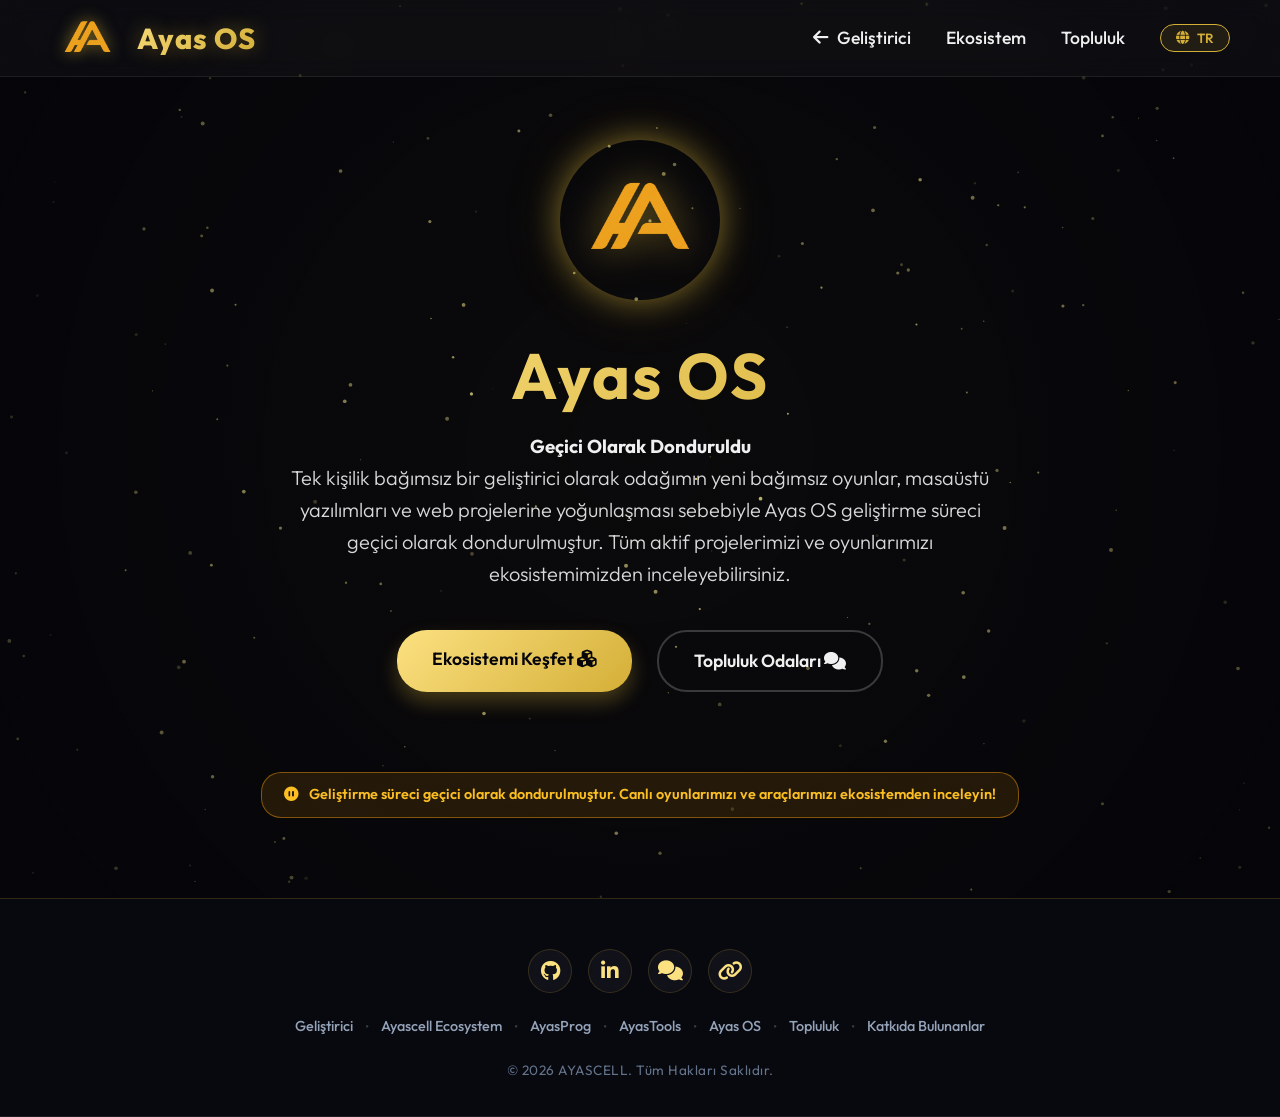
<file: index.html>
<!DOCTYPE html>
<html lang="en">

<head>
    <meta charset="UTF-8">
    <meta name="viewport" content="width=device-width, initial-scale=1.0">

    <!-- Önbellek Engelleme / Anlık Güncelleme Başlangıcı -->
    <meta http-equiv="Cache-Control" content="no-cache, no-store, must-revalidate">
    <meta http-equiv="Pragma" content="no-cache">
    <meta http-equiv="Expires" content="0">
    <!-- Önbellek Engelleme / Anlık Güncelleme Sonu -->
    <title>Ayas OS | Linux Operating System</title>
    
    <link rel="canonical" href="https://ayascell.com/AyasOS/">
    <link rel="alternate" hreflang="tr" href="https://ayascell.com/AyasOS/">
    <link rel="alternate" hreflang="en" href="https://ayascell.com/AyasOS/">
    <link rel="alternate" hreflang="x-default" href="https://ayascell.com/AyasOS/">
    <meta name="description" content="Ayas OS — A fast, lightweight, and modern Debian-based Linux operating system developed by AYASCELL, featuring an official APT package repository.">
    <meta name="keywords" content="Ayas OS, AYASCELL, Linux Operating System, Debian-based Linux, APT Repository, Open Source OS, Desktop Linux">
    <meta name="author" content="AYASCELL">
    <meta name="robots" content="index, follow, max-image-preview:large, max-snippet:-1, max-video-preview:-1">
    <meta name="googlebot" content="index, follow, max-image-preview:large, max-snippet:-1, max-video-preview:-1">
    <meta name="bingbot" content="index, follow, max-image-preview:large, max-snippet:-1, max-video-preview:-1">
    <meta name="thumbnail" content="https://ayascell.com/assets/ayascell-logo-dark.png">

    <!-- Open Graph -->
    <meta property="og:type" content="website">
    <meta property="og:site_name" content="Ayas OS">
    <meta property="og:url" content="https://ayascell.com/AyasOS/">
    <meta property="og:title" content="Ayas OS | Linux Operating System">
    <meta property="og:description" content="A fast, lightweight, and modern Debian-based Linux operating system by AYASCELL.">
    <meta property="og:image" content="https://ayascell.com/assets/og-image.png">
    <meta property="og:image:width" content="1200">
    <meta property="og:image:height" content="630">
    <meta property="og:locale" content="en_US">
    <meta property="og:locale:alternate" content="tr_TR">

    <!-- Favicon -->
    <link rel="icon" type="image/x-icon" href="favicon.ico">
    <link rel="icon" type="image/png" sizes="192x192" href="favicon.png">
    <link rel="apple-touch-icon" sizes="180x180" href="assets/apple-touch-icon.png">

    <!-- Twitter Card -->
    <meta name="twitter:card" content="summary_large_image">
    <meta name="twitter:title" content="Ayas OS | Linux Operating System">
    <meta name="twitter:description" content="A fast, lightweight, and modern Debian-based Linux operating system by AYASCELL.">
    <meta name="twitter:image" content="https://ayascell.com/assets/og-image.png">

    <!-- Schema.org JSON-LD -->
    <script type="application/ld+json">
    {
      "@context": "https://schema.org",
      "@graph": [
        {
          "@type": "SoftwareApplication",
          "@id": "https://ayascell.com/AyasOS/#software",
          "name": "Ayas OS",
          "operatingSystem": "Linux (Debian-based)",
          "applicationCategory": "OperatingSystem",
          "url": "https://ayascell.com/AyasOS/",
          "image": "https://ayascell.com/assets/ayasoslogo.png",
          "description": "A fast, modern, and minimalist Debian-based Linux operating system project.",
          "offers": {
            "@type": "Offer",
            "price": "0",
            "priceCurrency": "USD"
          },
          "author": {
            "@type": "Organization",
            "@id": "https://ayascell.com/#organization",
            "name": "AYASCELL",
            "url": "https://ayascell.com/"
          }
        },
        {
          "@type": "BreadcrumbList",
          "itemListElement": [
            {
              "@type": "ListItem",
              "position": 1,
              "name": "AYASCELL",
              "item": "https://ayascell.com/"
            },
            {
              "@type": "ListItem",
              "position": 2,
              "name": "Ayas OS",
              "item": "https://ayascell.com/AyasOS/"
            }
          ]
        }
      ]
    }
    </script>

    <link rel="stylesheet" href="https://cdnjs.cloudflare.com/ajax/libs/font-awesome/6.5.1/css/all.min.css" />
    <link href="https://fonts.googleapis.com/css2?family=Outfit:wght@300;400;500;700;800&display=swap" rel="stylesheet">
    <link rel="stylesheet" href="style.css?v=20261115_220955">

    <style>
        /* Base specific styles */
        .showcase-container {
            display: grid;
            grid-template-columns: 1fr;
            gap: 40px;
            margin-top: 60px;
            align-items: center;
        }

        @media (min-width: 1024px) {
            .showcase-container {
                grid-template-columns: 1fr 1fr;
            }
        }

        /* Language Toggle Classes */
        .lang-btn {
            background: rgba(212, 175, 55, 0.1);
            border: 1px solid var(--primary-gold);
            color: var(--primary-gold);
            padding: 5px 15px;
            border-radius: 20px;
            cursor: pointer;
            font-family: inherit;
            font-weight: 600;
            transition: all 0.3s ease;
            display: flex;
            align-items: center;
            gap: 8px;
        }

        .lang-btn:hover {
            background: var(--primary-gold);
            color: var(--dark-bg);
            box-shadow: 0 0 15px rgba(212, 175, 55, 0.4);
        }

        /* Default state: English */
        .lang-tr {
            display: none !important;
        }

        .lang-en {
            display: inline !important;
        }

        /* When Turkish is active */
        .show-tr .lang-tr {
            display: inline !important;
        }

        .show-tr .lang-en {
            display: none !important;
        }

        /* Full height for coming soon page */
        .hero-section.coming-soon {
            min-height: calc(100vh - 80px);
            /* Account for header */
        }
    </style>
</head>

<body>

    <canvas id="starfield-canvas"></canvas>
    <div class="glass-overlay"></div>

    <header class="main-header glass">
        <nav class="navbar">
            <a href="#" class="logo-link">
                <img src="assets/ayasoslogo.png" alt="Ayas OS Logo" class="header-logo-image">
                <span class="gradient-text header-logo-text glow-text">Ayas OS</span>
            </a>
            <div class="menu-toggle" id="menu-toggle">
                <i class="fas fa-bars"></i>
            </div>
            <ul class="nav-links" id="nav-links">
                <li><a href="https://ayascell.com/"><span class="lang-en"><i class="fas fa-arrow-left"
                                style="margin-right: 5px;"></i> Developer</span><span class="lang-tr"><i
                                class="fas fa-arrow-left" style="margin-right: 5px;"></i> Geliştirici</span></a></li>
                <li><a href="https://ayascell.com/ecosystem/" target="_blank"><span
                            class="lang-en">Ecosystem</span><span class="lang-tr">Ekosistem</span></a></li>
                <li><a href="https://ayascell.com/ayas-discussions/" target="_blank"><span
                            class="lang-en">Community</span><span class="lang-tr">Topluluk</span></a></li>
                <li>
                    <button id="lang-toggle" class="lang-btn">
                        <i class="fas fa-globe"></i> <span id="current-lang">TR</span>
                    </button>
                </li>
            </ul>
        </nav>
    </header>

    <!-- Hero Section -->
    <section id="hero" class="hero-section coming-soon">
        <div class="hero-content">
            <div class="profile-avatar avatar-glow" style="border: none; background: transparent;">
                <img src="assets/ayasoslogo.png" alt="Ayas OS Logo"
                    style="object-fit: contain; filter: drop-shadow(0 0 20px rgba(212,175,55,0.5));">
            </div>
            <h1 class="gradient-text mega-title" style="font-size: 4em;">
                <span class="lang-en">Ayas OS</span>
                <span class="lang-tr">Ayas OS</span>
            </h1>
            <h3 class="subtitle">
                <span class="lang-en">Temporarily Paused</span>
                <span class="lang-tr">Geçici Olarak Donduruldu</span>
            </h3>
            <p>
                <span class="lang-tr">Tek kişilik bağımsız bir geliştirici olarak odağımın yeni bağımsız oyunlar, masaüstü yazılımları ve web projelerine yoğunlaşması sebebiyle Ayas OS geliştirme süreci geçici olarak dondurulmuştur. Tüm aktif projelerimizi ve oyunlarımızı ekosistemimizden inceleyebilirsiniz.</span>
                <span class="lang-en">As a solo indie developer, development of Ayas OS is temporarily paused to concentrate focus on new indie games, desktop software, and web projects. You can explore all our active projects and live games in our ecosystem.</span>
            </p>
            <div class="hero-buttons">
                <a href="https://ayascell.com/ecosystem/"
                    class="link-button solid gold-gradient">
                    <span class="lang-en">Explore Ecosystem <i class="fas fa-cubes"></i></span>
                    <span class="lang-tr" style="color: #05050A;">Ekosistemi Keşfet <i class="fas fa-cubes"></i></span>
                </a>
                <a href="https://ayascell.com/ayas-discussions/" target="_blank" class="link-button outline glow-hover">
                    <span class="lang-en">Join Discussions <i class="fas fa-comments"></i></span>
                    <span class="lang-tr">Topluluk Odaları <i class="fas fa-comments"></i></span>
                </a>
            </div>

            <!-- Development Status Banner -->
            <div
                style="background: rgba(245, 158, 11, 0.12); border: 1px solid rgba(245, 158, 11, 0.45); color: #FBBF24; text-align: center; padding: 10px 22px; font-size: 0.9em; font-weight: 600; border-radius: 20px; display: inline-block; margin-top: 30px;">
                <span class="lang-en"><i class="fas fa-pause-circle" style="margin-right: 8px;"></i> Development is temporarily on hold. Check out our live games & apps in the ecosystem!</span>
                <span class="lang-tr"><i class="fas fa-pause-circle" style="margin-right: 8px;"></i> Geliştirme süreci geçici olarak dondurulmuştur. Canlı oyunlarımızı ve araçlarımızı ekosistemden inceleyin!</span>
            </div>
        </div>
    </section>

    <!-- Footer -->
    <footer id="reach" class="main-footer glass">
        <div class="footer-container">
            <div class="footer-social-links">
                <a href="https://github.com/AYASCELL" target="_blank" rel="noopener noreferrer" class="social-icon github-icon" title="GitHub"><i class="fab fa-github"></i></a>
                <a href="https://www.linkedin.com/company/ayascell" target="_blank" rel="noopener noreferrer" class="social-icon linkedin-icon" title="LinkedIn"><i class="fab fa-linkedin-in"></i></a>
                <a href="https://ayascell.com/ayas-discussions/" target="_blank" rel="noopener noreferrer" class="social-icon community-icon" title="Topluluk / Community"><i class="fas fa-comments"></i></a>
                <a href="https://ayascell.com/links.html" target="_blank" rel="noopener noreferrer" class="social-icon links-icon" title="Tüm Linkler"><i class="fas fa-link"></i></a>
            </div>
            <div class="footer-links-row">
                <a href="https://ayascell.com/" target="_blank" rel="noopener noreferrer"><span class="lang-tr">Geliştirici</span><span class="lang-en">Developer</span></a>
                <span class="footer-divider">•</span>
                <a href="https://ayascell.com/ecosystem/" target="_blank" rel="noopener noreferrer"><span class="lang-tr">Ayascell Ecosystem</span><span class="lang-en">Ayascell Ecosystem</span></a>
                <span class="footer-divider">•</span>
                <a href="https://ayasprog.ayascell.com/" target="_blank" rel="noopener noreferrer"><span class="lang-tr">AyasProg</span><span class="lang-en">AyasProg</span></a>
                <span class="footer-divider">•</span>
                <a href="https://ayastools.ayascell.com/" target="_blank" rel="noopener noreferrer"><span class="lang-tr">AyasTools</span><span class="lang-en">AyasTools</span></a>
                <span class="footer-divider">•</span>
                <a href="index.html"><span class="lang-tr">Ayas OS</span><span class="lang-en">Ayas OS</span></a>
                <span class="footer-divider">•</span>
                <a href="https://ayascell.com/ayas-discussions/" target="_blank" rel="noopener noreferrer"><span class="lang-tr">Topluluk</span><span class="lang-en">Community</span></a>
                <span class="footer-divider">•</span>
                <a href="https://ayascell.com/contributors.html" target="_blank" rel="noopener noreferrer"><span class="lang-tr">Katkıda Bulunanlar</span><span class="lang-en">Contributors</span></a>
            </div>
            <p class="copyright-text">&copy; <span class="current-year"></span> AYASCELL. <span class="lang-tr">Tüm Hakları Saklıdır.</span><span class="lang-en">All Rights Reserved.</span></p>
        </div>
    </footer>

    <script src="app.js?v=20261115_220955"></script>
</body>

</html>
</file>
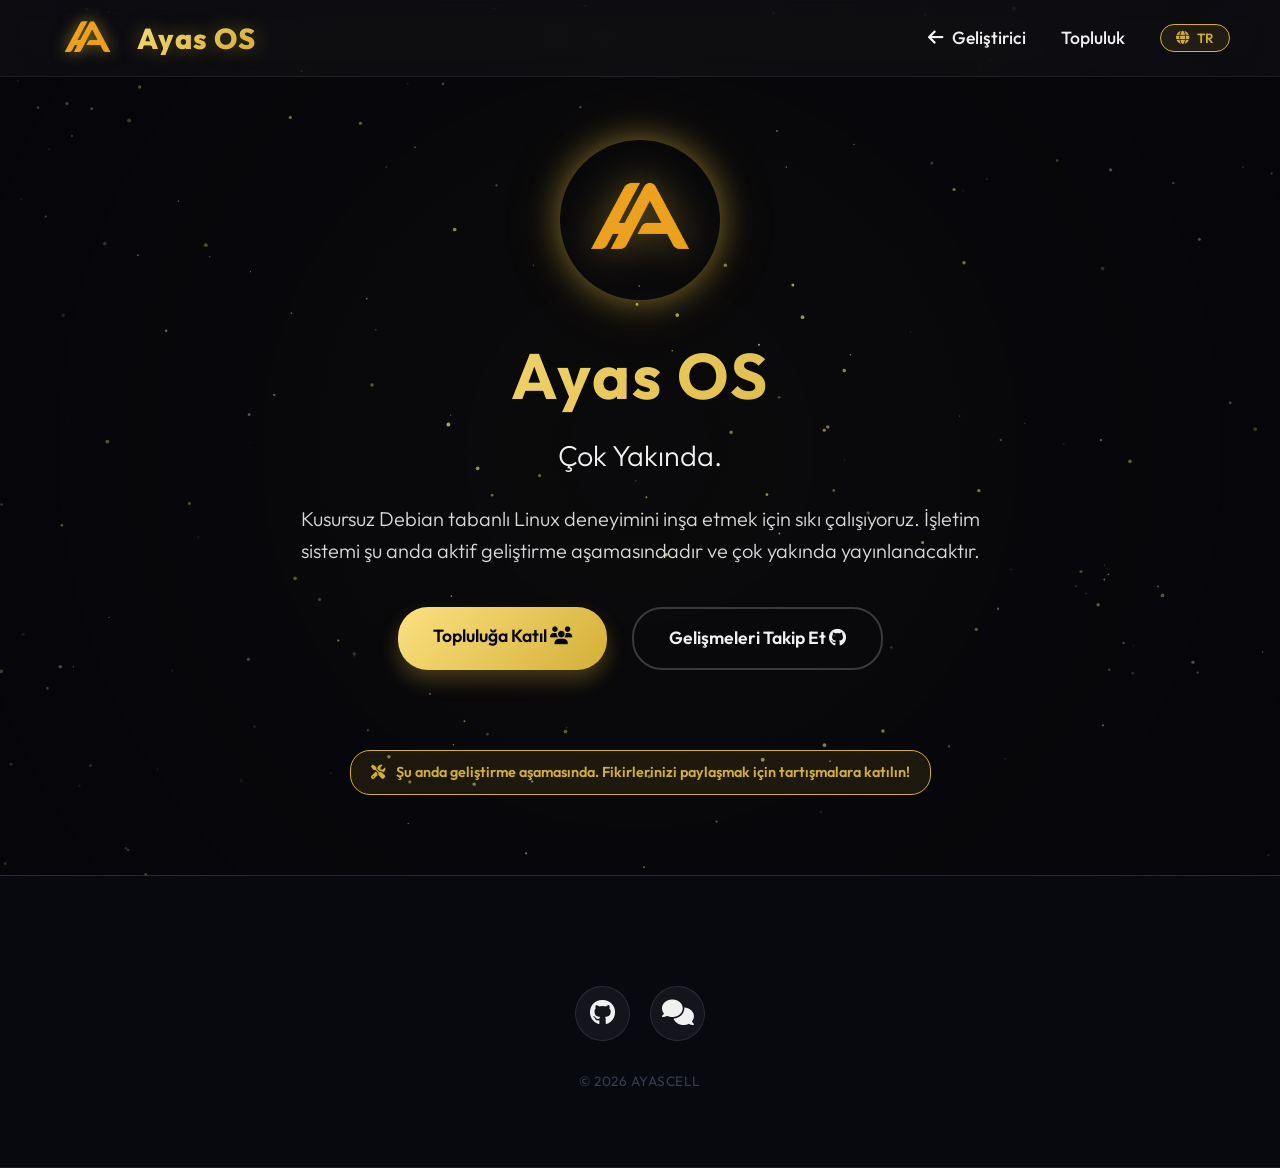
<file: index1.html>
<!DOCTYPE html>
<html lang="en">

<head>
    <meta charset="UTF-8">
    <meta name="viewport" content="width=device-width, initial-scale=1.0">
    <title>Ayas OS - Coming Soon</title>
    <link rel="icon" type="image/png" href="assets/ayasoslogo.png">

    <link rel="stylesheet" href="https://cdnjs.cloudflare.com/ajax/libs/font-awesome/6.5.1/css/all.min.css" />
    <link href="https://fonts.googleapis.com/css2?family=Outfit:wght@300;400;500;700;800&display=swap" rel="stylesheet">
    <link rel="stylesheet" href="style.css">
    
    <style>
        /* Base specific styles */
        .showcase-container {
            display: grid;
            grid-template-columns: 1fr;
            gap: 40px;
            margin-top: 60px;
            align-items: center;
        }
        
        @media (min-width: 1024px) {
            .showcase-container {
                grid-template-columns: 1fr 1fr;
            }
        }
        
        /* Language Toggle Classes */
        .lang-btn {
            background: rgba(212, 175, 55, 0.1);
            border: 1px solid var(--primary-gold);
            color: var(--primary-gold);
            padding: 5px 15px;
            border-radius: 20px;
            cursor: pointer;
            font-family: inherit;
            font-weight: 600;
            transition: all 0.3s ease;
            display: flex;
            align-items: center;
            gap: 8px;
        }
        .lang-btn:hover {
            background: var(--primary-gold);
            color: var(--dark-bg);
            box-shadow: 0 0 15px rgba(212, 175, 55, 0.4);
        }
        
        /* Default state: English */
        .lang-tr { display: none !important; }
        .lang-en { display: inline !important; }
        
        /* When Turkish is active */
        .show-tr .lang-tr { display: inline !important; }
        .show-tr .lang-en { display: none !important; }

        /* Full height for coming soon page */
        .hero-section.coming-soon {
            min-height: calc(100vh - 80px); /* Account for header */
        }
    </style>
</head>

<body>

    <canvas id="starfield-canvas"></canvas>
    <div class="glass-overlay"></div>

    <header class="main-header glass">
        <nav class="navbar">
            <a href="#" class="logo-link">
                <img src="assets/ayasoslogo.png" alt="Ayas OS Logo" class="header-logo-image">
                <span class="gradient-text header-logo-text glow-text">Ayas OS</span>
            </a>
            <div class="menu-toggle" id="menu-toggle">
                <i class="fas fa-bars"></i>
            </div>
            <ul class="nav-links" id="nav-links">
                <li><a href="https://ayascell.github.io/"><span class="lang-en"><i class="fas fa-arrow-left" style="margin-right: 5px;"></i> Developer</span><span class="lang-tr"><i class="fas fa-arrow-left" style="margin-right: 5px;"></i> Geliştirici</span></a></li>
                <li><a href="https://ayascell.github.io/ayas-discussions/" target="_blank"><span class="lang-en">Community</span><span class="lang-tr">Topluluk</span></a></li>
                <li>
                    <button id="lang-toggle" class="lang-btn">
                        <i class="fas fa-globe"></i> <span id="current-lang">EN</span>
                    </button>
                </li>
            </ul>
        </nav>
    </header>

    <!-- Hero Section -->
    <section id="hero" class="hero-section coming-soon">
        <div class="hero-content">
            <div class="profile-avatar avatar-glow" style="border: none; background: transparent;">
                <img src="assets/ayasoslogo.png" alt="Ayas OS Logo" style="object-fit: contain; filter: drop-shadow(0 0 20px rgba(212,175,55,0.5));">
            </div>
            <h1 class="gradient-text mega-title" style="font-size: 4em;">
                <span class="lang-en">Ayas OS</span>
                <span class="lang-tr">Ayas OS</span>
            </h1>
            <h3 class="subtitle type-writer">
                <span class="lang-en">Coming Soon.</span>
                <span class="lang-tr">Çok Yakında.</span>
            </h3>
            <p>
                <span class="lang-en">We are working hard to build the ultimate Debian-based Linux experience. The operating system is currently under active development and will be available soon.</span>
                <span class="lang-tr">Kusursuz Debian tabanlı Linux deneyimini inşa etmek için sıkı çalışıyoruz. İşletim sistemi şu anda aktif geliştirme aşamasındadır ve çok yakında yayınlanacaktır.</span>
            </p>
            <div class="hero-buttons">
                <a href="https://ayascell.github.io/ayas-discussions/" target="_blank" class="link-button solid gold-gradient">
                    <span class="lang-en">Join the Community <i class="fas fa-users"></i></span>
                    <span class="lang-tr" style="color: #05050A;">Topluluğa Katıl <i class="fas fa-users"></i></span>
                </a>
                <a href="https://github.com/AYASCELL" target="_blank" class="link-button outline glow-hover">
                    <span class="lang-en">Follow Progress <i class="fab fa-github"></i></span>
                    <span class="lang-tr">Gelişmeleri Takip Et <i class="fab fa-github"></i></span>
                </a>
            </div>
            
            <!-- Development Status Banner -->
            <div style="background: rgba(212, 175, 55, 0.1); border: 1px solid var(--primary-gold); color: var(--primary-gold); text-align: center; padding: 10px 20px; font-size: 0.9em; font-weight: 600; border-radius: 20px; display: inline-block; margin-top: 30px;">
                <span class="lang-en"><i class="fas fa-tools" style="margin-right: 8px;"></i> Currently in development phase. Join discussions to share your ideas!</span>
                <span class="lang-tr"><i class="fas fa-tools" style="margin-right: 8px;"></i> Şu anda geliştirme aşamasında. Fikirlerinizi paylaşmak için tartışmalara katılın!</span>
            </div>
        </div>
    </section>

    <!-- Reach Us / Footer -->
    <footer id="reach" class="main-footer glass">
        <div class="container" style="text-align: center; padding: 60px 0 40px;">
            <div class="social-links big-social" style="display:flex; justify-content: center; margin-bottom: 30px; gap: 20px;">
                <a href="https://github.com/AYASCELL" target="_blank" class="social-icon github-icon" title="GitHub"><i class="fab fa-github"></i></a>
                <a href="https://github.com/AYASCELL/ayas-discussions/discussions" target="_blank" class="social-icon" title="Community Discussions"><i class="fas fa-comments"></i></a>
            </div>

            <p class="copyright-text" style="opacity: 0.5;">© 2026 AYASCELL</p>
        </div>
    </footer>

    <script src="app.js"></script>
</body>

</html>
</file>
<file: style.css>
:root {
    --dark-bg: #05050A;
    --primary-gold: #D4AF37;
    --light-gold: #FCE181;
    --light-text: #F0F0F0;
    --border-color: rgba(212, 175, 55, 0.2);
    --button-bg: #141423;

    --glass-bg: rgba(255, 255, 255, 0.03);
    --glass-border: rgba(255, 255, 255, 0.08);
    --glass-shadow: 0 8px 32px 0 rgba(0, 0, 0, 0.5);

    --neon-orange: #FF5722;
    --neon-yellow: #FFDF00;
    --neon-blue: #00D8FF;
    --neon-green: #68A063;
    --neon-python: #3776AB;
    --neon-red: #F1502F;
}

* {
    margin: 0;
    padding: 0;
    box-sizing: border-box;
}

img {
    -webkit-user-drag: none;
    -khtml-user-drag: none;
    -moz-user-drag: none;
    -o-user-drag: none;
    -webkit-user-select: none;
    -moz-user-select: none;
    -ms-user-select: none;
    user-select: none;
    pointer-events: none;
}

body {
    font-family: 'Outfit', sans-serif;
    background-color: var(--dark-bg);
    color: var(--light-text);
    line-height: 1.6;
    overflow-x: hidden;
    position: relative;
    scroll-behavior: smooth;
    scroll-padding-top: 120px;
}

#starfield-canvas {
    position: fixed;
    top: 0;
    left: 0;
    width: 100%;
    height: 100%;
    z-index: -2;
    opacity: 0.9;
}

.glass-overlay {
    position: fixed;
    top: 0;
    left: 0;
    width: 100%;
    height: 100%;
    z-index: -1;
    background: radial-gradient(circle at 50% 50%, rgba(212, 175, 55, 0.03) 0%, rgba(5, 5, 10, 0.8) 100%);
    pointer-events: none;
}

.container {
    max-width: 1200px;
    margin: 0 auto;
    padding: 0 20px;
}

.gradient-text {
    background: linear-gradient(135deg, var(--light-gold), var(--primary-gold));
    -webkit-background-clip: text;
    background-clip: text;
    -webkit-text-fill-color: transparent;
}

.glow-text {
    text-shadow: 0 0 20px rgba(212, 175, 55, 0.4);
}

.content-section {
    padding: 60px 0;
    text-align: center;
    scroll-margin-top: 100px;
}

.section-title {
    font-size: 3.5em;
    font-weight: 800;
    margin-bottom: 15px;
    letter-spacing: -1px;
}

.section-subtitle {
    font-size: 1.3em;
    opacity: 0.7;
    margin-bottom: 60px;
    font-weight: 300;
}

.glass {
    background: var(--glass-bg);
    backdrop-filter: blur(12px);
    -webkit-backdrop-filter: blur(12px);
    border-bottom: 1px solid var(--glass-border);
}

.glass-card {
    background: linear-gradient(135deg, rgba(255, 255, 255, 0.05), rgba(255, 255, 255, 0.01));
    backdrop-filter: blur(10px);
    -webkit-backdrop-filter: blur(10px);
    border: 1px solid var(--glass-border);
    border-radius: 20px;
    box-shadow: var(--glass-shadow);
    transition: all 0.4s cubic-bezier(0.175, 0.885, 0.32, 1.275);
}

.premium-border {
    position: relative;
    overflow: hidden;
}

.premium-border::before {
    content: '';
    position: absolute;
    top: 0;
    left: -100%;
    width: 50%;
    height: 100%;
    background: linear-gradient(to right, transparent, rgba(255, 255, 255, 0.1), transparent);
    transform: skewX(-25deg);
    transition: left 0.7s ease;
}

.premium-border:hover::before {
    left: 200%;
}

.hover-lift:hover {
    transform: translateY(-10px) scale(1.02);
}

.main-header {
    position: fixed;
    top: 0;
    left: 0;
    width: 100%;
    z-index: 100;
    padding: 15px 50px;
}

.navbar {
    display: flex;
    justify-content: space-between;
    align-items: center;
    max-width: 1200px;
    margin: 0 auto;
}

.logo-link {
    text-decoration: none;
    display: flex;
    align-items: center;
    gap: 12px;
}

.header-logo-image {
    height: 75px;
    width: auto;
    margin: -15px 0;
    filter: drop-shadow(0 0 8px rgba(212, 175, 55, 0.6));
}

.header-logo-text {
    font-size: 1.8em;
    font-weight: 800;
    letter-spacing: 1px;
}

.nav-links {
    list-style: none;
    display: flex;
    gap: 35px;
    align-items: center;
}

.nav-links li a {
    color: var(--light-text);
    text-decoration: none;
    font-weight: 500;
    font-size: 1.1em;
    position: relative;
    transition: color 0.3s ease;
}

.nav-icon {
    display: none;
}

.nav-links li a:hover {
    color: var(--primary-gold);
    text-shadow: 0 0 10px rgba(212, 175, 55, 0.5);
}

.neon-btn {
    border: 1px solid var(--primary-gold);
    color: var(--primary-gold) !important;
    padding: 8px 20px !important;
    border-radius: 30px;
    box-shadow: 0 0 10px rgba(212, 175, 55, 0.2), inset 0 0 10px rgba(212, 175, 55, 0.1);
}

.neon-btn:hover {
    background: rgba(212, 175, 55, 0.1);
    color: var(--primary-gold) !important;
    box-shadow: 0 0 20px rgba(212, 175, 55, 0.4), inset 0 0 10px rgba(212, 175, 55, 0.2);
    text-shadow: 0 0 8px rgba(212, 175, 55, 0.6) !important;
}

.menu-toggle {
    display: none;
    font-size: 1.8em;
    color: var(--primary-gold);
    cursor: pointer;
}

.hero-section {
    min-height: 100vh;
    display: flex;
    justify-content: center;
    align-items: center;
    text-align: center;
    padding: 120px 20px 60px;
}

/* YENİ: Hero content artık kutu değil, transparan ve ferah */
.hero-content {
    max-width: 900px;
    padding: 20px;
}

.profile-avatar {
    width: 160px;
    height: 160px;
    margin: 0 auto 25px;
    border-radius: 50%;
    overflow: hidden;
    border: 4px solid var(--primary-gold);
}

.avatar-glow {
    box-shadow: 0 0 30px rgba(212, 175, 55, 0.5), 0 0 60px rgba(212, 175, 55, 0.2);
    animation: floatAvatar 6s ease-in-out infinite;
}

@keyframes floatAvatar {
    0% {
        transform: translateY(0px);
    }

    50% {
        transform: translateY(-10px);
        box-shadow: 0 0 40px rgba(212, 175, 55, 0.7), 0 0 80px rgba(212, 175, 55, 0.3);
    }

    100% {
        transform: translateY(0px);
    }
}

.profile-avatar img {
    width: 100%;
    height: 100%;
    object-fit: cover;
    background-color: transparent;
}

.mega-title {
    font-size: 5em;
    margin-bottom: 5px;
    letter-spacing: 2px;
}

.type-writer {
    font-size: 1.8em;
    color: var(--light-text);
    margin-bottom: 25px;
    font-weight: 300;
}

.hero-content p {
    font-size: 1.25em;
    opacity: 0.9;
    margin-bottom: 40px;
    font-weight: 300;
    max-width: 700px;
    margin-left: auto;
    margin-right: auto;
}

.hero-buttons {
    display: flex;
    justify-content: center;
    gap: 25px;
    margin-bottom: 50px;
}

.link-button {
    padding: 15px 35px;
    text-decoration: none;
    border-radius: 30px;
    /* Daha modern yuvarlak butonlar */
    font-weight: 600;
    font-size: 1.1em;
    transition: all 0.3s ease;
    display: inline-block;
}

.link-button span {
    display: flex;
    align-items: center;
    gap: 10px;
}

.link-button.outline {
    border: 2px solid rgba(255, 255, 255, 0.2);
    color: var(--light-text);
    background: transparent;
}

.glow-hover:hover {
    border-color: var(--primary-gold);
    box-shadow: 0 0 25px rgba(212, 175, 55, 0.4);
    background: rgba(212, 175, 55, 0.1);
}

.link-button.solid.gold-gradient {
    background: linear-gradient(135deg, var(--light-gold), var(--primary-gold));
    color: var(--dark-bg);
    border: none;
    box-shadow: 0 10px 20px rgba(212, 175, 55, 0.3);
}

.link-button.solid.gold-gradient:hover {
    box-shadow: 0 15px 30px rgba(212, 175, 55, 0.6);
    transform: translateY(-3px);
}

.hero-socials {
    display: flex;
    justify-content: center;
    gap: 20px;
}

.social-icon {
    width: 55px;
    height: 55px;
    border-radius: 50%;
    display: flex;
    align-items: center;
    justify-content: center;
    font-size: 1.6em;
    color: var(--light-text);
    background: rgba(255, 255, 255, 0.05);
    border: 1px solid rgba(255, 255, 255, 0.1);
    transition: all 0.3s ease;
    text-decoration: none;
    backdrop-filter: blur(5px);
}

.youtube-icon:hover {
    color: #fff;
    background: #FF0000;
    border-color: #FF0000;
    box-shadow: 0 0 20px #FF0000;
    transform: translateY(-5px);
}

.github-icon:hover {
    color: #fff;
    background: #333;
    border-color: #333;
    box-shadow: 0 0 20px rgba(255, 255, 255, 0.5);
    transform: translateY(-5px);
}

.twitter-icon:hover {
    color: #fff;
    background: #1DA1F2;
    border-color: #1DA1F2;
    box-shadow: 0 0 20px #1DA1F2;
    transform: translateY(-5px);
}

.linkedin-icon:hover {
    color: #fff;
    background: #0A66C2;
    border-color: #0A66C2;
    box-shadow: 0 0 20px #0A66C2;
    transform: translateY(-5px);
}

.instagram-icon:hover {
    color: #fff;
    background: #E1306C;
    border-color: #E1306C;
    box-shadow: 0 0 20px #E1306C;
    transform: translateY(-5px);
}

.website-icon:hover {
    color: #000;
    background: var(--primary-gold);
    border-color: var(--primary-gold);
    box-shadow: 0 0 20px var(--primary-gold);
    transform: translateY(-5px);
}

.twitch-icon:hover {
    color: #fff;
    background: #9146FF;
    border-color: #9146FF;
    box-shadow: 0 0 20px #9146FF;
    transform: translateY(-5px);
}

.kick-icon:hover {
    color: #000;
    background: #53FC18;
    border-color: #53FC18;
    box-shadow: 0 0 20px #53FC18;
    transform: translateY(-5px);
}

.tiktok-icon:hover {
    color: #fff;
    background: #000000;
    border-color: #25F4EE;
    box-shadow: 0 0 20px #FE2C55;
    transform: translateY(-5px);
}

.discord-icon:hover {
    color: #fff;
    background: #5865F2;
    border-color: #5865F2;
    box-shadow: 0 0 20px #5865F2;
    transform: translateY(-5px);
}

.spotify-icon:hover {
    color: #fff;
    background: #1DB954;
    border-color: #1DB954;
    box-shadow: 0 0 20px #1DB954;
    transform: translateY(-5px);
}


.skills-grid {
    display: grid;
    grid-template-columns: repeat(auto-fit, minmax(160px, 1fr));
    gap: 35px;
}

.skill-card {
    padding: 40px 20px;
}

.skill-icon {
    display: inline-flex;
    align-items: center;
    justify-content: center;
    width: 1em;
    height: 1em;
    font-size: 3.5em;
    margin-bottom: 20px;
    transition: transform 0.3s ease;
}

.skill-card:hover .skill-icon {
    transform: scale(1.1);
}

.hover-glow-orange:hover {
    border-color: var(--neon-orange);
    box-shadow: 0 0 30px rgba(255, 87, 34, 0.3);
}

.hover-glow-yellow:hover {
    border-color: var(--neon-yellow);
    box-shadow: 0 0 30px rgba(255, 223, 0, 0.3);
}

.hover-glow-blue:hover {
    border-color: var(--neon-blue);
    box-shadow: 0 0 30px rgba(0, 216, 255, 0.3);
}

.hover-glow-green:hover {
    border-color: var(--neon-green);
    box-shadow: 0 0 30px rgba(104, 160, 99, 0.3);
}

.hover-glow-python:hover {
    border-color: var(--neon-python);
    box-shadow: 0 0 30px rgba(55, 118, 171, 0.3);
}

.hover-glow-red:hover {
    border-color: var(--neon-red);
    box-shadow: 0 0 30px rgba(241, 80, 47, 0.3);
}

.hover-glow-purple:hover {
    border-color: #76B900;
    box-shadow: 0 0 30px rgba(118, 185, 0, 0.3);
}

.hover-glow-pink:hover {
    border-color: #E91E63;
    box-shadow: 0 0 30px rgba(233, 30, 99, 0.3);
}

.hover-glow-cyan:hover {
    border-color: #00A4EF;
    box-shadow: 0 0 30px rgba(0, 164, 239, 0.3);
}

/* Yeni Diller İçin Glow Efektleri */
.hover-glow-ts:hover {
    border-color: #3178C6;
    box-shadow: 0 0 30px rgba(49, 120, 198, 0.3);
}

.hover-glow-vue:hover {
    border-color: #4FC08D;
    box-shadow: 0 0 30px rgba(79, 192, 141, 0.3);
}

.hover-glow-angular:hover {
    border-color: #DD0031;
    box-shadow: 0 0 30px rgba(221, 0, 49, 0.3);
}

.hover-glow-java:hover {
    border-color: #f89820;
    box-shadow: 0 0 30px rgba(248, 152, 32, 0.3);
}

.hover-glow-cpp:hover {
    border-color: #00599C;
    box-shadow: 0 0 30px rgba(0, 89, 156, 0.3);
}

.hover-glow-csharp:hover {
    border-color: #9B4F96;
    box-shadow: 0 0 30px rgba(155, 79, 150, 0.3);
}

.hover-glow-php:hover {
    border-color: #777BB4;
    box-shadow: 0 0 30px rgba(119, 123, 180, 0.3);
}

.hover-glow-go:hover {
    border-color: #00ADD8;
    box-shadow: 0 0 30px rgba(0, 173, 216, 0.3);
}

.hover-glow-rust:hover {
    border-color: #DEA584;
    box-shadow: 0 0 30px rgba(222, 165, 132, 0.3);
}

.hover-glow-swift:hover {
    border-color: #F05138;
    box-shadow: 0 0 30px rgba(240, 81, 56, 0.3);
}

.hover-glow-ruby:hover {
    border-color: #CC342D;
    box-shadow: 0 0 30px rgba(204, 52, 45, 0.3);
}

.hover-glow-sql:hover {
    border-color: #F29111;
    box-shadow: 0 0 30px rgba(242, 145, 17, 0.3);
}

.hover-glow-docker:hover {
    border-color: #2496ED;
    box-shadow: 0 0 30px rgba(36, 150, 237, 0.3);
}

.hover-glow-aws:hover {
    border-color: #FF9900;
    box-shadow: 0 0 30px rgba(255, 153, 0, 0.3);
}

.hover-glow-linux:hover {
    border-color: #FCC624;
    box-shadow: 0 0 30px rgba(252, 198, 36, 0.3);
}

.hover-glow-tailwind:hover {
    border-color: #38B2AC;
    box-shadow: 0 0 30px rgba(56, 178, 172, 0.3);
}

.hover-glow-nextjs:hover {
    border-color: #FFFFFF;
    box-shadow: 0 0 30px rgba(255, 255, 255, 0.3);
}

.hover-glow-mongo:hover {
    border-color: #47A248;
    box-shadow: 0 0 30px rgba(71, 162, 72, 0.3);
}

.hover-glow-flutter:hover {
    border-color: #54C5F8;
    box-shadow: 0 0 30px rgba(84, 197, 248, 0.3);
}

.hover-glow-capacitor:hover {
    border-color: #53B9EA;
    box-shadow: 0 0 30px rgba(83, 185, 234, 0.3);
}

.hover-glow-electron:hover {
    border-color: #9FEAF9;
    box-shadow: 0 0 30px rgba(159, 234, 249, 0.3);
}

.hover-glow-dotnet:hover {
    border-color: #512BD4;
    box-shadow: 0 0 30px rgba(81, 43, 212, 0.3);
}

.hover-glow-vscode:hover {
    border-color: #007ACC;
    box-shadow: 0 0 30px rgba(0, 122, 204, 0.3);
}

.hover-glow-sublime:hover {
    border-color: #FF9800;
    box-shadow: 0 0 30px rgba(255, 152, 0, 0.3);
}

.hover-glow-visualstudio:hover {
    border-color: #5C2D91;
    box-shadow: 0 0 30px rgba(92, 45, 145, 0.3);
}

.hover-glow-androidstudio:hover {
    border-color: #3DDC84;
    box-shadow: 0 0 30px rgba(61, 220, 132, 0.3);
}

.hover-glow-ssms:hover {
    border-color: #CC292B;
    box-shadow: 0 0 30px rgba(204, 41, 43, 0.3);
}

.hover-glow-xampp:hover {
    border-color: #FB7A24;
    box-shadow: 0 0 30px rgba(251, 122, 36, 0.3);
}

.hover-glow-postgres:hover {
    border-color: #336791;
    box-shadow: 0 0 30px rgba(51, 103, 145, 0.3);
}

.hover-glow-k8s:hover {
    border-color: #326CE5;
    box-shadow: 0 0 30px rgba(50, 108, 229, 0.3);
}

.hover-glow-nginx:hover {
    border-color: #009639;
    box-shadow: 0 0 30px rgba(0, 150, 57, 0.3);
}

.hover-glow-figma:hover {
    border-color: #F24E1E;
    box-shadow: 0 0 30px rgba(242, 78, 30, 0.3);
}

.hover-glow-windows:hover {
    border-color: #00A4EF;
    box-shadow: 0 0 30px rgba(0, 164, 239, 0.3);
}

.hover-glow-windows10:hover {
    border-color: #0078D7;
    box-shadow: 0 0 30px rgba(0, 120, 215, 0.3);
}

.hover-glow-ubuntu:hover {
    border-color: #E95420;
    box-shadow: 0 0 30px rgba(233, 84, 32, 0.3);
}

.hover-glow-fedora:hover {
    border-color: #294172;
    box-shadow: 0 0 30px rgba(41, 65, 114, 0.3);
}

.hover-glow-redhat:hover {
    border-color: #EE0000;
    box-shadow: 0 0 30px rgba(238, 0, 0, 0.3);
}

.hover-glow-suse:hover {
    border-color: #02D35F;
    box-shadow: 0 0 30px rgba(2, 211, 95, 0.3);
}

.hover-glow-centos:hover {
    border-color: #262577;
    box-shadow: 0 0 30px rgba(38, 37, 119, 0.3);
}

.hover-glow-arch:hover {
    border-color: #1793D1;
    box-shadow: 0 0 30px rgba(23, 147, 209, 0.3);
}

.hover-glow-debian:hover {
    border-color: #D70A53;
    box-shadow: 0 0 30px rgba(215, 10, 83, 0.3);
}

.hover-glow-kali:hover {
    border-color: #557C94;
    box-shadow: 0 0 30px rgba(85, 124, 148, 0.3);
}

.hover-glow-macos:hover {
    border-color: #FFFFFF;
    box-shadow: 0 0 30px rgba(255, 255, 255, 0.3);
}

.hover-glow-android:hover {
    border-color: #3DDC84;
    box-shadow: 0 0 30px rgba(61, 220, 132, 0.3);
}

.hover-glow-ios:hover {
    border-color: #A3AAAE;
    box-shadow: 0 0 30px rgba(163, 170, 174, 0.3);
}

/* OS Carousel Styles */
.os-carousel::-webkit-scrollbar {
    display: none;
}

.os-carousel {
    -ms-overflow-style: none;
    /* IE and Edge */
    scrollbar-width: none;
    /* Firefox */
}

.projects-grid {
    display: grid;
    grid-template-columns: repeat(auto-fit, minmax(320px, 1fr));
    gap: 40px;
}

.project-card {
    padding: 35px;
    text-align: left;
}

.project-card:hover {
    border-color: var(--primary-gold);
    box-shadow: 0 15px 40px rgba(212, 175, 55, 0.2);
}

.project-header {
    display: flex;
    justify-content: space-between;
    align-items: center;
    margin-bottom: 25px;
}

.folder-icon {
    font-size: 2.5em;
}

.project-links a {
    color: var(--light-text);
    font-size: 1.4em;
    margin-left: 15px;
    transition: color 0.3s ease;
}

.project-links a:hover {
    color: var(--primary-gold);
    text-shadow: 0 0 10px var(--primary-gold);
}

.project-card h3 {
    font-size: 1.8em;
    margin-bottom: 15px;
    font-weight: 700;
}

.project-card p {
    font-size: 1.05em;
    opacity: 0.7;
    margin-bottom: 25px;
    min-height: 80px;
    font-weight: 300;
}

.project-tech-list {
    list-style: none;
    display: flex;
    gap: 20px;
    font-size: 0.9em;
    color: var(--primary-gold);
    font-weight: 500;
}

/* Linktree Page Styles (links.html) */
.links-page-body {
    display: flex;
    justify-content: center;
    align-items: center;
    min-height: 100vh;
    padding: 50px 20px;
}

.links-container {
    width: 100%;
    max-width: 550px;
    text-align: center;
    z-index: 10;
}

.links-wrapper {
    display: flex;
    flex-direction: column;
    gap: 20px;
}

.linktree-btn {
    display: flex;
    align-items: center;
    justify-content: center;
    gap: 15px;
    padding: 20px;
    background: rgba(255, 255, 255, 0.05);
    backdrop-filter: blur(10px);
    border: 1px solid rgba(255, 255, 255, 0.1);
    border-radius: 15px;
    color: var(--light-text);
    text-decoration: none;
    font-size: 1.2em;
    font-weight: 600;
    transition: all 0.3s ease;
    box-shadow: 0 10px 30px rgba(0, 0, 0, 0.3);
}

.linktree-btn i {
    font-size: 1.5em;
}

.linktree-btn:hover {
    transform: scale(1.02);
    /* Çok büyümesin diye scale azaltıldı */
}

/* Linktree Custom Colors */
.youtube-btn:hover {
    background: #FF0000;
    border-color: #FF0000;
    box-shadow: 0 0 30px rgba(255, 0, 0, 0.5);
    color: #fff;
}

.github-btn:hover {
    background: #333;
    border-color: #333;
    box-shadow: 0 0 30px rgba(255, 255, 255, 0.2);
    color: #fff;
}

.linkedin-btn:hover {
    background: #0A66C2;
    border-color: #0A66C2;
    box-shadow: 0 0 30px rgba(10, 102, 194, 0.5);
    color: #fff;
}

.twitter-btn:hover {
    background: #1DA1F2;
    border-color: #1DA1F2;
    box-shadow: 0 0 30px rgba(29, 161, 242, 0.5);
    color: #fff;
}

.instagram-btn:hover {
    background: #E1306C;
    border-color: #E1306C;
    box-shadow: 0 0 30px rgba(225, 48, 108, 0.5);
    color: #fff;
}

.website-btn:hover {
    background: linear-gradient(135deg, var(--light-gold), var(--primary-gold));
    color: #000;
    box-shadow: 0 0 30px rgba(212, 175, 55, 0.5);
}

/* Yeni Eklenen Platformlar */
.twitch-btn:hover {
    background: #9146FF;
    border-color: #9146FF;
    box-shadow: 0 0 30px rgba(145, 70, 255, 0.5);
    color: #fff;
}

.tiktok-btn:hover {
    background: #000000;
    border-color: #25F4EE;
    box-shadow: 0 0 30px rgba(254, 44, 85, 0.5);
    color: #fff;
    text-shadow: 1px 1px 0px #FE2C55, -1px -1px 0px #25F4EE;
}

.kick-btn:hover {
    background: #53FC18;
    border-color: #53FC18;
    box-shadow: 0 0 30px rgba(83, 252, 24, 0.5);
    color: #000;
}

.discord-btn:hover {
    background: #5865F2;
    border-color: #5865F2;
    box-shadow: 0 0 30px rgba(88, 101, 242, 0.5);
    color: #fff;
}

.spotify-btn:hover {
    background: #1DB954;
    border-color: #1DB954;
    box-shadow: 0 0 30px rgba(29, 185, 84, 0.5);
    color: #fff;
}

/* Responsive */
@media (max-width: 1180px) {
    .main-header {
        padding: 15px 20px;
    }

    .nav-links {
        display: none;
        flex-direction: column;
        position: absolute;
        top: 100%;
        left: 20px;
        right: 20px;
        background: rgba(10, 10, 20, 0.96);
        backdrop-filter: blur(15px);
        -webkit-backdrop-filter: blur(15px);
        border: 1px solid var(--border-color);
        border-radius: 16px;
        padding: 25px 20px;
        gap: 12px;
        text-align: center;
        box-shadow: 0 10px 30px rgba(0, 0, 0, 0.6);
        margin-top: 10px;
    }

    .nav-links.active {
        display: flex;
        animation: mobileMenuSlideDown 0.3s ease-out forwards;
    }

    @keyframes mobileMenuSlideDown {
        from {
            opacity: 0;
            transform: translateY(-10px);
        }

        to {
            opacity: 1;
            transform: translateY(0);
        }
    }

    .nav-links li {
        width: 100%;
        list-style: none;
    }

    .nav-links li a:not(.neon-btn) {
        display: flex;
        align-items: center;
        justify-content: center;
        gap: 12px;
        padding: 12px;
        border-radius: 12px;
        background: rgba(255, 255, 255, 0.02);
        border: 1px solid rgba(255, 255, 255, 0.05);
        transition: all 0.3s ease;
        width: 100%;
    }

    .nav-links li a:not(.neon-btn):hover,
    .nav-links li a:not(.neon-btn).active {
        background: rgba(212, 175, 55, 0.08);
        border-color: rgba(212, 175, 55, 0.4);
        color: var(--primary-gold);
        box-shadow: 0 0 15px rgba(212, 175, 55, 0.1);
    }

    .nav-links li a.neon-btn {
        display: flex;
        align-items: center;
        justify-content: center;
        gap: 10px;
        padding: 14px 20px !important;
        width: 100%;
        margin-top: 5px;
    }

    .nav-icon {
        display: inline-block;
        font-size: 1.1em;
        margin-right: 2px;
    }

    .menu-toggle {
        display: block;
    }

    .hero-content {
        padding: 30px 20px;
    }

    .mega-title {
        font-size: 3.5em;
    }

    .hero-buttons {
        flex-direction: column;
    }

    .projects-grid {
        grid-template-columns: 1fr;
    }
}

/* ========================================================================== */
/* STANDART MODERN FOOTER                                                     */
/* ========================================================================== */
.main-footer {
    padding: 50px 0 35px;
    border-top: 1px solid var(--border-color, rgba(212, 175, 55, 0.2));
    background: rgba(10, 10, 18, 0.75);
    backdrop-filter: blur(15px);
    -webkit-backdrop-filter: blur(15px);
    text-align: center;
    position: relative;
    z-index: 10;
}

.footer-container {
    max-width: 1200px;
    margin: 0 auto;
    padding: 0 24px;
    width: 100%;
    display: flex;
    flex-direction: column;
    align-items: center;
    gap: 22px;
}

.footer-social-links {
    display: flex;
    justify-content: center;
    align-items: center;
    gap: 16px;
    flex-wrap: wrap;
    margin-bottom: 0;
}

.footer-social-links .social-icon {
    width: 44px;
    height: 44px;
    border-radius: 50%;
    background: rgba(255, 255, 255, 0.04);
    border: 1px solid var(--border-color, rgba(212, 175, 55, 0.2));
    color: var(--light-gold, #F6E05E);
    display: flex;
    align-items: center;
    justify-content: center;
    font-size: 1.25em;
    text-decoration: none;
    transition: all 0.3s ease;
    backdrop-filter: blur(5px);
}

.footer-social-links .social-icon:hover {
    background: var(--primary-gold, #D4AF37);
    color: #05050A;
    box-shadow: 0 0 15px rgba(212, 175, 55, 0.4);
    transform: translateY(-4px);
}

.footer-social-links .social-icon.github-icon:hover {
    color: #fff;
    background: #333;
    border-color: #555;
    box-shadow: 0 0 15px rgba(255, 255, 255, 0.3);
}

.footer-social-links .social-icon.linkedin-icon:hover {
    color: #fff;
    background: #0A66C2;
    border-color: #0A66C2;
    box-shadow: 0 0 15px rgba(10, 102, 194, 0.4);
}

.footer-social-links .social-icon.community-icon:hover {
    color: #fff;
    background: #6C5CE7;
    border-color: #6C5CE7;
    box-shadow: 0 0 15px rgba(108, 92, 231, 0.4);
}

.footer-social-links .social-icon.website-icon:hover,
.footer-social-links .social-icon.links-icon:hover {
    color: #000;
    background: var(--primary-gold, #D4AF37);
    border-color: var(--primary-gold, #D4AF37);
    box-shadow: 0 0 15px rgba(212, 175, 55, 0.4);
}

.footer-links-row {
    display: flex;
    justify-content: center;
    align-items: center;
    flex-wrap: wrap;
    gap: 12px;
}

.footer-links-row a {
    color: #94A3B8;
    text-decoration: none;
    font-size: 0.9em;
    font-weight: 500;
    transition: color 0.3s ease;
}

.footer-links-row a:hover {
    color: var(--primary-gold, #D4AF37);
    text-shadow: 0 0 8px rgba(212, 175, 55, 0.4);
}

.footer-divider {
    color: rgba(255, 255, 255, 0.2);
    font-size: 0.8em;
}

.copyright-text {
    font-size: 0.85em;
    color: #64748B;
    margin: 0;
    letter-spacing: 0.5px;
}
</file>
